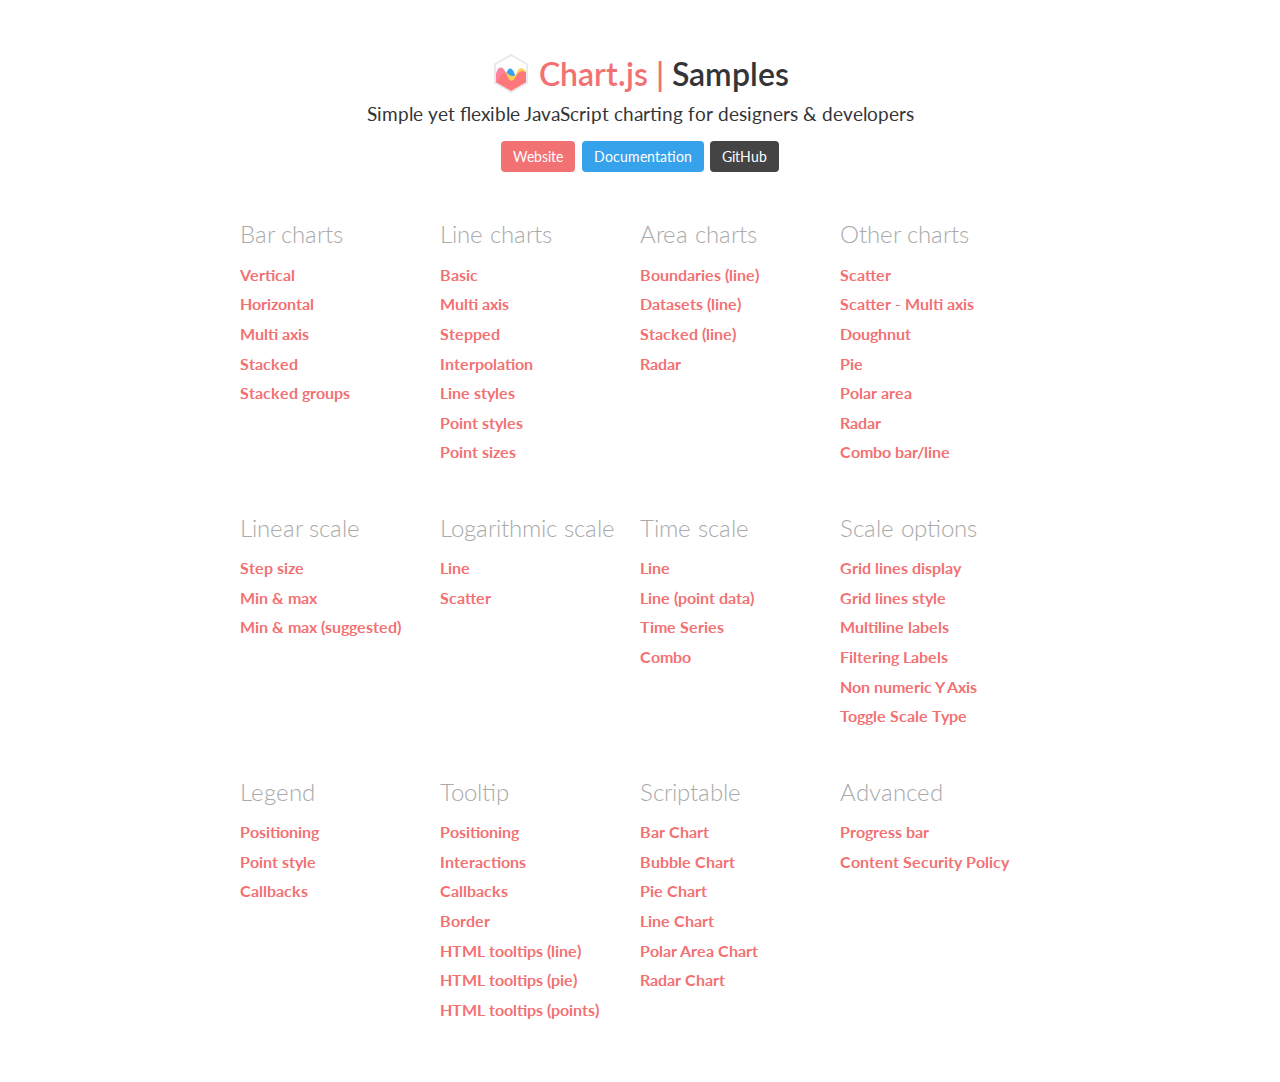
<file: okey-humans/bower_comp/chart.js/samples/index.html>
<!DOCTYPE html>
<html lang="en-US">
<head>
	<meta charset="utf-8">
	<meta http-equiv="X-UA-Compatible" content="IE=Edge">
	<meta name="viewport" content="width=device-width, initial-scale=1">
	<link rel="stylesheet" type="text/css" href="style.css">
	<link rel="icon" href="favicon.ico">
	<script src="samples.js"></script>
	<script src="utils.js"></script>
	<title>Chart.js samples</title>
</head>
<body>
	<div class="content">
		<div class="header">
			<div class="chartjs-title">Samples</div>
			<div class="chartjs-caption">Simple yet flexible JavaScript charting for designers &amp; developers</div>
			<div class="chartjs-links">
				<a class="btn btn-chartjs" href="https://www.chartjs.org">Website</a>
				<a class="btn btn-docs" href="https://www.chartjs.org/docs">Documentation</a>
				<a class="btn btn-gh" href="https://github.com/chartjs/Chart.js">GitHub</a>
			</div>
		</div>

		<div id="categories" class="samples-categories"></div>
	</div>

	<script>
		function createCategory(item) {
			var el = document.createElement('div');
			el.className = 'samples-category';
			el.innerHTML =
				'<div class="title">' + item.title + '</div>' +
				'<div class="items"></div>';
			return el;
		}

		function createEntry(item) {
			var el = document.createElement('div');
			el.className = 'samples-entry';
			el.innerHTML = '<a class="title" href="' + item.path + '">' + item.title + '</a>';
			return el;
		}

		var categories = document.getElementById('categories');
		Samples.items.forEach(function(item) {
			var category = createCategory(item);
			var children = category.getElementsByClassName('items')[0];

			(item.items || []).forEach(function(item2) {
				children.appendChild(createEntry(item2));
			});

			categories.appendChild(category);
		});
	</script>
</body>
</html>
</file>
<file: okey-humans/bower_comp/chart.js/samples/style.css>
@import url('https://fonts.googleapis.com/css?family=Lato:100,300,400,700,900');

body, html {
	color: #333538;
	font-family: 'Lato', sans-serif;
	line-height: 1.6;
	padding: 0;
	margin: 0;
}

a {
	color: #f27173;
	text-decoration: none;
}

a:hover {
	color: #e25f5f;
	text-decoration: underline;
}

.content {
	max-width: 800px;
	margin: auto;
	padding: 16px 32px;
}

.header {
	text-align: center;
	padding: 32px 0;
}

.wrapper {
	min-height: 400px;
	padding: 16px 0;
	position: relative;
}

.wrapper.col-2 {
	display: inline-block;
	min-height: 256px;
	width: 49%;
}

@media (max-width: 400px) {
	.wrapper.col-2 {
		width: 100%
	}
}

.wrapper canvas {
	-moz-user-select: none;
	-webkit-user-select: none;
	-ms-user-select: none;
}

.toolbar {
	display: flex;
}

.toolbar > * {
	margin: 0 8px 0 0;
}

.btn {
	background-color: #aaa;
	border-radius: 4px;
	color: white;
	padding: 0.25rem 0.75rem;
}

.btn .fa {
	font-size: 1rem;
}

.btn:hover {
	background-color: #888;
	color: white;
	text-decoration: none;
}

.btn-chartjs { background-color: #f27173; }
.btn-chartjs:hover { background-color: #e25f5f; }
.btn-docs:hover { background-color: #2793db; }
.btn-docs { background-color: #36A2EB; }
.btn-docs:hover { background-color: #2793db; }
.btn-gh { background-color: #444; }
.btn-gh:hover { background-color: #333; }

.btn-on {
	border-style: inset;
}

.chartjs-title {
	font-size: 2rem;
	font-weight: 600;
	white-space: nowrap;
}

.chartjs-title::before {
	background-image: url(logo.svg);
	background-position: left center;
	background-repeat: no-repeat;
	background-size: 40px;
	content: 'Chart.js | ';
	color: #f27173;
	font-weight: 600;
	padding-left: 48px;
}

.chartjs-caption {
	font-size: 1.2rem;
}

.chartjs-links {
	display: flex;
	justify-content: center;
	padding: 8px 0;
}

.chartjs-links a {
	align-items: center;
	display: flex;
	font-size: 0.9rem;
	margin: 0.2rem;
}

.chartjs-links .fa:before {
	margin-right: 0.5em;
}

.samples-category {
	display: inline-block;
	margin-bottom: 32px;
	vertical-align: top;
	width: 25%;
}

.samples-category > .title {
	color: #aaa;
	font-weight: 300;
	font-size: 1.5rem;
}

.samples-category:hover > .title {
	color: black;
}

.samples-category > .items {
	padding: 8px 0;
}

.samples-entry {
	padding: 0 0 4px 0;
}

.samples-entry > .title {
	font-weight: 700;
}

@media (max-width: 640px) {
	.samples-category { width: 33%; }
}

@media (max-width: 512px) {
	.samples-category { width: 50%; }
}

@media (max-width: 420px) {
	.chartjs-caption { font-size: 1.05rem; }
	.chartjs-title::before { content: ''; }
	.chartjs-links a { flex-direction: column; }
	.chartjs-links .fa { margin: 0 }
	.samples-category { width: 100%; }
}

.analyser table {
	color: #333;
	font-size: 0.9rem;
	margin: 8px 0;
	width: 100%
}

.analyser th {
	background-color: #f0f0f0;
	padding: 2px;
}

.analyser td {
	padding: 2px;
	text-align: center;
}
</file>
